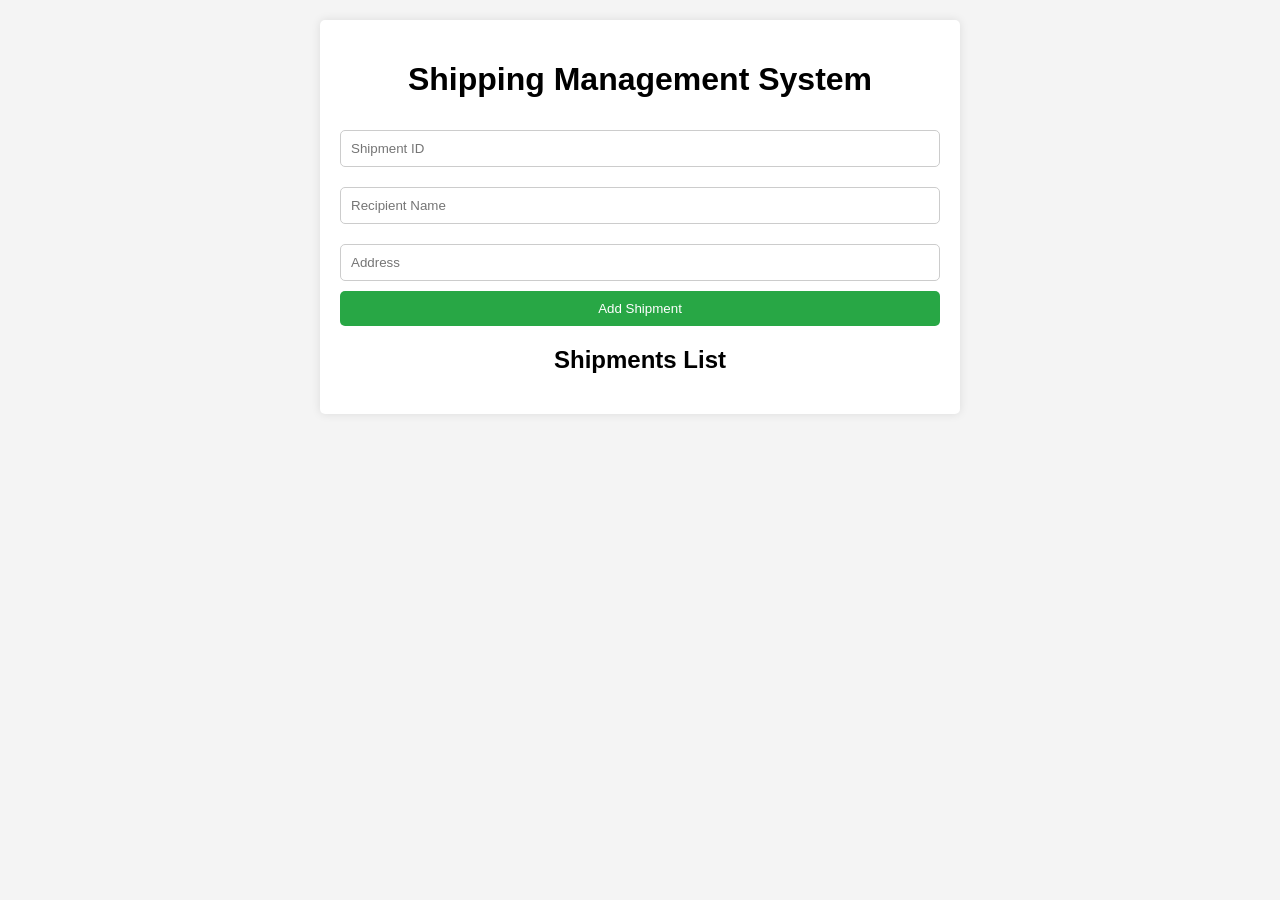
<file: ip project 1/index.html>
<!DOCTYPE html>
<html lang="en">
<head>
    <meta charset="UTF-8">
    <meta name="viewport" content="width=device-width, initial-scale=1.0">
    <link rel="stylesheet" href="styles.css">
    <title>Shipping Management System</title>
</head>
<body>
    <div class="container">
        <h1>Shipping Management System</h1>
        <form id="shipmentForm">
            <input type="text" id="shipmentID" placeholder="Shipment ID" required>
            <input type="text" id="recipientName" placeholder="Recipient Name" required>
            <input type="text" id="address" placeholder="Address" required>
            <button type="submit">Add Shipment</button>
        </form>
        <h2>Shipments List</h2>
        <ul id="shipmentsList"></ul>
    </div>
    <script src="script.js"></script>
</body>
</html>
</file>
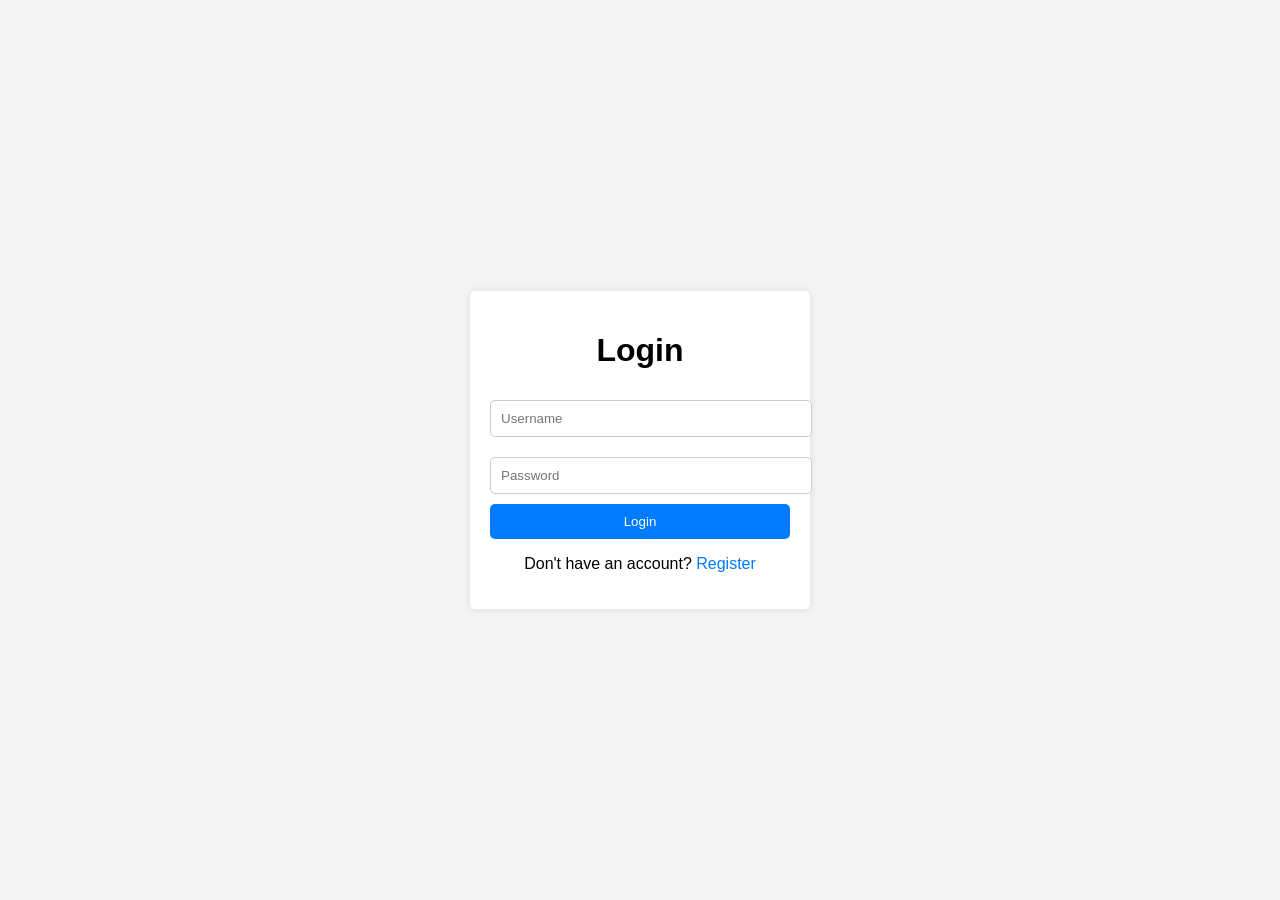
<file: ip project 1/login.html>
<!DOCTYPE html>
<html lang="en">
<head>
    <meta charset="UTF-8">
    <meta name="viewport" content="width=device-width, initial-scale=1.0">
    <title>Login Page</title>
    <style>
        body {
            font-family: Arial, sans-serif;
            background-color: #f4f4f4;
            margin: 0;
            padding: 0;
            display: flex;
            justify-content: center;
            align-items: center;
            height: 100vh;
        }

        .login-container {
            background: white;
            padding: 20px;
            border-radius: 5px;
            box-shadow: 0 0 10px rgba(0, 0, 0, 0.1);
            width: 300px;
        }

        h1 {
            text-align: center;
        }

        input {
            width: 100%;
            padding: 10px;
            margin: 10px 0;
            border: 1px solid #ccc;
            border-radius: 5px;
        }

        button {
            width: 100%;
            padding: 10px;
            background-color: #007bff;
            color: white;
            border: none;
            border-radius: 5px;
            cursor: pointer;
        }

        button:hover {
            background-color: #0056b3;
        }

        .message {
            text-align: center;
        }

        .message a {
            color: #007bff;
            text-decoration: none;
        }

        .message a:hover {
            text-decoration: underline;
        }
    </style>
</head>
<body>
    <div class="login-container">
        <h1>Login</h1>
        <form id="loginForm">
            <input type="text" id="username" placeholder="Username" required>
            <input type="password" id="password" placeholder="Password" required>
            <button onclick="location.href='index.html'">Login</button>
        </form>
        <p class="message">Don't have an account? <a href="'register.html'">Register</a></p>
    </div>
    <script>
        document.getElementById('loginForm').addEventListener('submit', function(event) {
            event.preventDefault();

            const username = document.getElementById('username').value;
            const password = document.getElementById('password').value;

            // Basic validation or handling can be added here
            alert(`Username: ${username}\nPassword: ${password}`);
            
            // Clear the form
            this.reset();
        });
    </script>
</body>
</html>
</file>
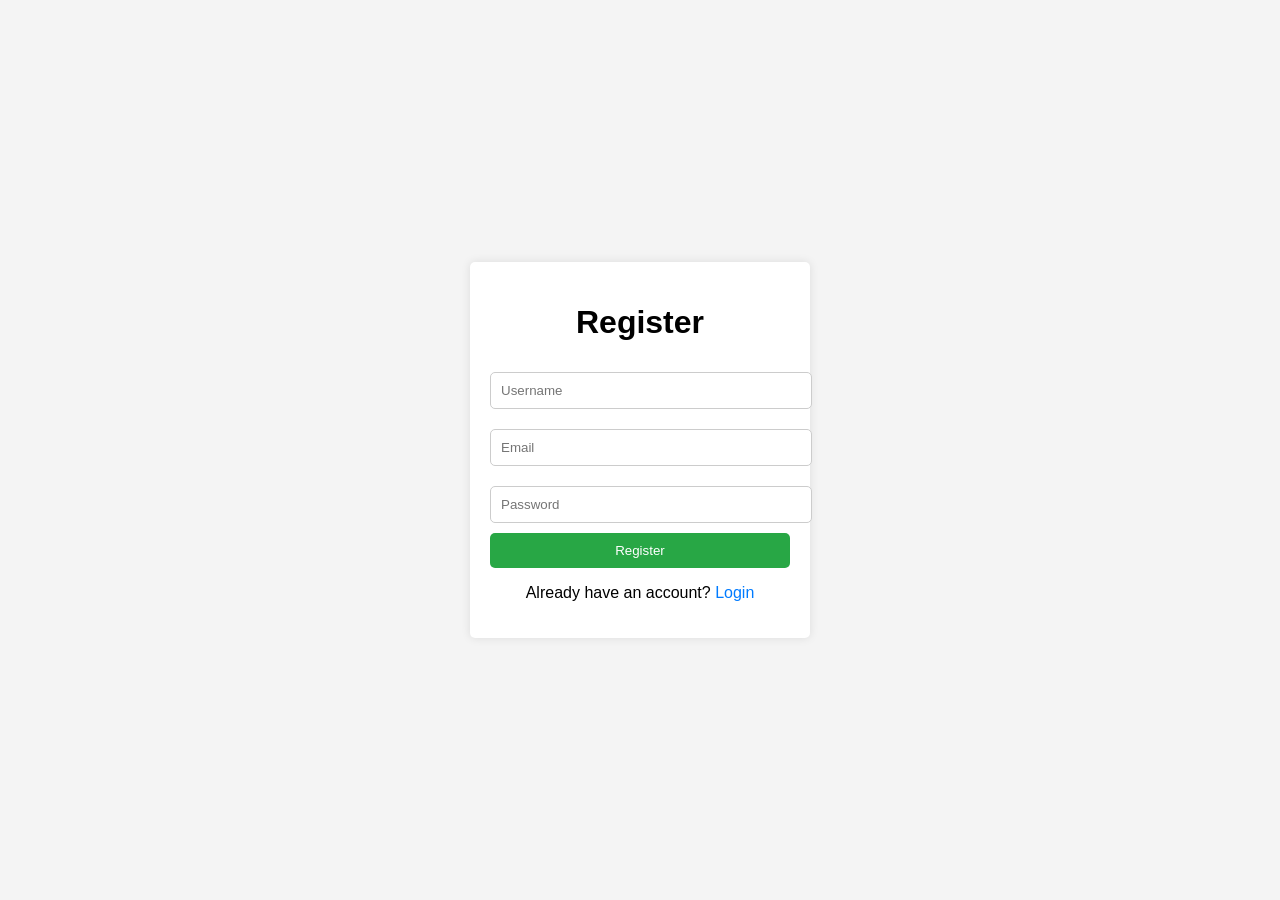
<file: ip project 1/register.html>
<!DOCTYPE html>
<html lang="en">
<head>
    <meta charset="UTF-8">
    <meta name="viewport" content="width=device-width, initial-scale=1.0">
    <title>Register Page</title>
    <style>
        body {
            font-family: Arial, sans-serif;
            background-color: #f4f4f4;
            margin: 0;
            padding: 0;
            display: flex;
            justify-content: center;
            align-items: center;
            height: 100vh;
        }

        .register-container {
            background: white;
            padding: 20px;
            border-radius: 5px;
            box-shadow: 0 0 10px rgba(0, 0, 0, 0.1);
            width: 300px;
        }

        h1 {
            text-align: center;
        }

        input {
            width: 100%;
            padding: 10px;
            margin: 10px 0;
            border: 1px solid #ccc;
            border-radius: 5px;
        }

        button {
            width: 100%;
            padding: 10px;
            background-color: #28a745;
            color: white;
            border: none;
            border-radius: 5px;
            cursor: pointer;
        }

        button:hover {
            background-color: #218838;
        }

        .message {
            text-align: center;
        }

        .message a {
            color: #007bff;
            text-decoration: none;
        }

        .message a:hover {
            text-decoration: underline;
        }
    </style>
</head>
<body>
    <div class="register-container">
        <h1>Register</h1>
        <form id="registerForm">
            <input type="text" id="username" placeholder="Username" required>
            <input type="email" id="email" placeholder="Email" required>
            <input type="password" id="password" placeholder="Password" required>
            <button type="submit">Register</button>
        </form>
        <p class="message">Already have an account? <a href="#">Login</a></p>
    </div>
    <script>
        document.getElementById('registerForm').addEventListener('submit', function(event) {
            event.preventDefault();

            const username = document.getElementById('username').value;
            const email = document.getElementById('email').value;
            const password = document.getElementById('password').value;

            // Basic validation or handling can be added here
            alert(`Username: ${username}\nEmail: ${email}\nPassword: ${password}`);
            
            // Clear the form
            this.reset();
        });
    </script>
</body>
</html>
</file>
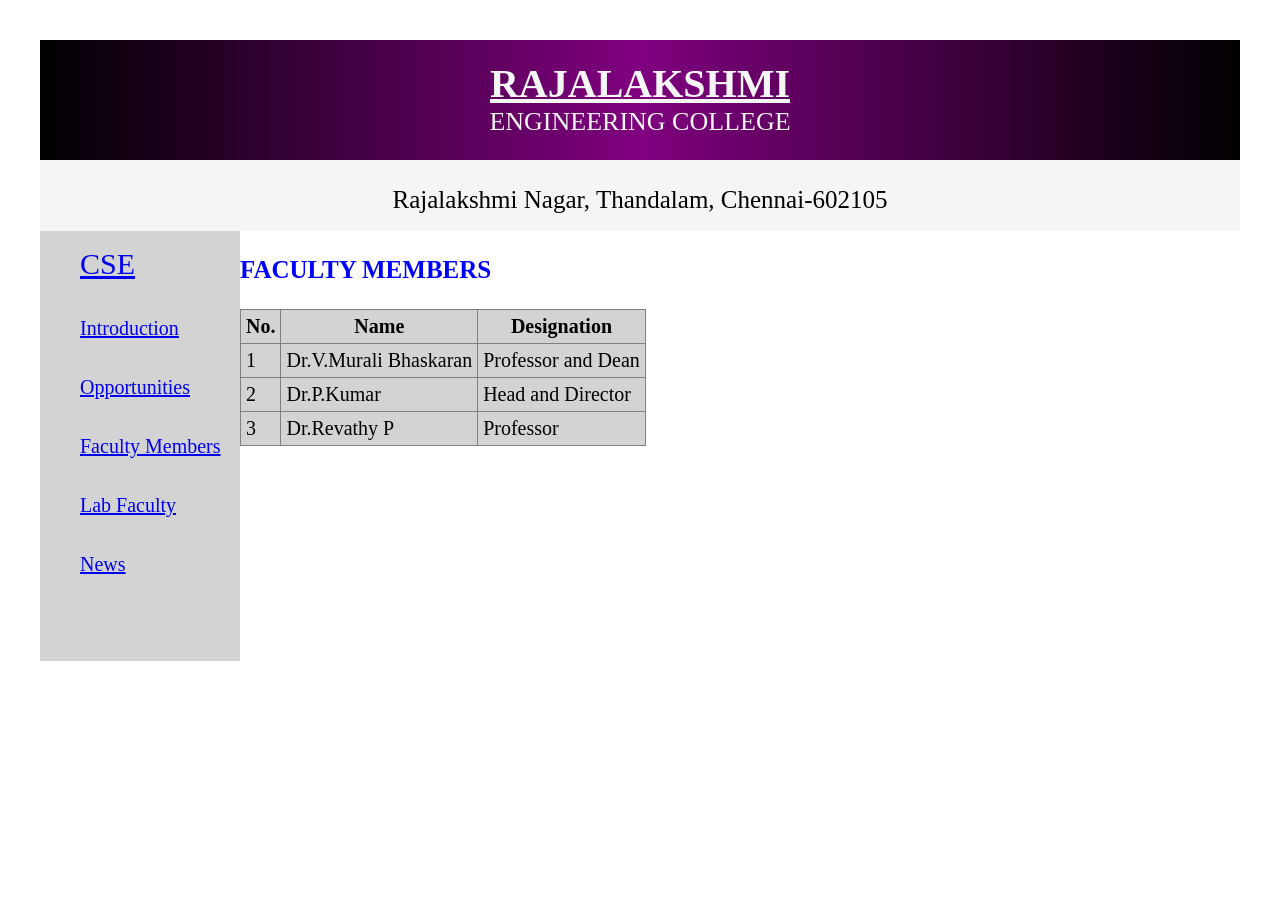
<file: WEBSITE/faculty members page.html>
<!DOCTYPE html>
<head>
    <title>website</title>
    <link rel="stylesheet" href="style.css">
</head>
<body style="margin: 40px;">
    <div class="Headding" style="height: 100px;">
        <div class="title">RAJALAKSHMI</div>
        <div class="subtitle">ENGINEERING COLLEGE</div>
    </div>
    <div class="Address" style="height: 70px;">
        <p style="font-size: 25px;">Rajalakshmi Nagar, Thandalam, Chennai-602105</p>
    </div>
    <div class="Left_Bar" style="height: 430px; width: 200px;">
        <ul type="none">
            <li><a href="C:\Users\Sasi Kumar\Documents\Home page.html" style="font-size:30px">CSE</a><br><br><br></li>
            <li><a href="C:\Users\Sasi Kumar\Documents\introduction page.html"style="font-size:20px">Introduction</a><br><br><br></li>
            <li><a href="C:\Users\Sasi Kumar\Documents\oppertunities page.html" style="font-size:20px">Opportunities</a><br><br><br></li>
            <li><a href="C:\Users\Sasi Kumar\Documents\faculty members page.html" style="font-size:20px">Faculty Members</a><br><br><br></li>
            <li><a href="C:\Users\Sasi Kumar\Documents\lab faculty page.html" style="font-size:20px">Lab Faculty</a><br><br><br></li>
            <li><a href="C:\Users\Sasi Kumar\Documents\news page.html"style="font-size:20px">News</a></li>
        </ul>
    </div>
    <div class="head">
        <p style="font-size: 25px;color:blue"><b>FACULTY MEMBERS</b></p>
            <table border="1px" cellpadding="5" style="border-collapse:collapse; background-color:lightgrey">
                <tr align="center">
                    <th>No.</th>
                    <th>Name</th>
                    <th>Designation</th>
                </tr>
                <tr>
                    <td>1</td>
                    <td>Dr.V.Murali Bhaskaran</td>
                    <td>Professor and Dean</td>
                </tr>
                <tr>
                    <td>2</td>
                    <td>Dr.P.Kumar</td>
                    <td>Head and Director</td>
                </tr>
                <tr>
                    <td>3</td>
                    <td>Dr.Revathy P</td>
                    <td>Professor</td>
                </tr>
            </table>
    </div>
</body>
</file>
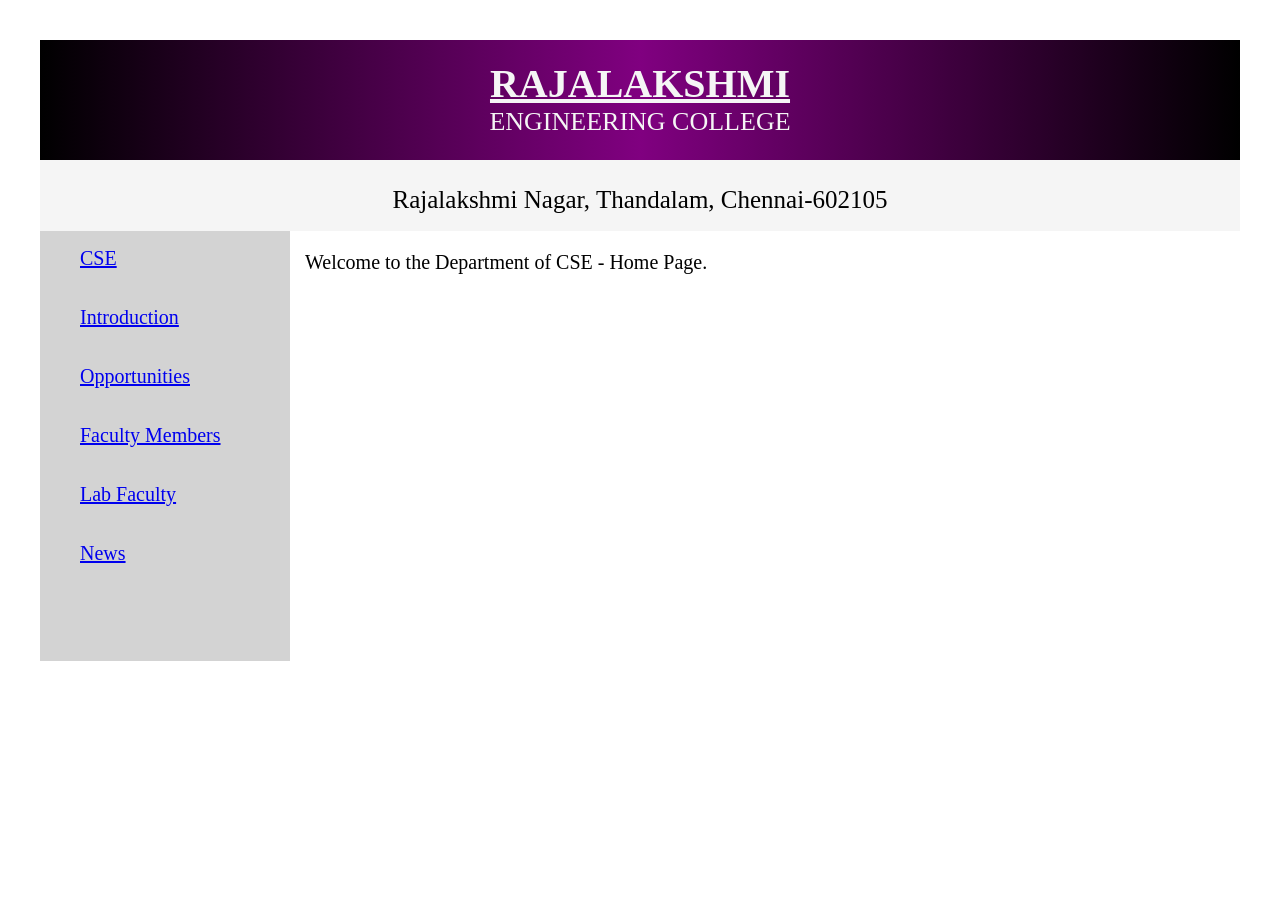
<file: WEBSITE/Home page.html>
<!DOCTYPE html>
<head>
    <title>website</title>
    <link rel="stylesheet" href="style.css">
</head>
<body style="margin: 40px;">
    <div class="Headding" style="height: 100px;">
        <div class="title">RAJALAKSHMI</div>
        <div class="subtitle">ENGINEERING COLLEGE</div>     
    </div>
    <div class="Address" style="height: 70px;">
        <p style="font-size: 25px;">Rajalakshmi Nagar, Thandalam, Chennai-602105</p>
    </div>
    <div class="Left_Bar" style="height: 430px; width: 250px;">
        <ul type="none"> <li><a href="C:\Users\Sasi Kumar\Documents\Home page.html" style="font-size:20px">CSE</a><br><br><br></li>
            <li><a href="C:\Users\Sasi Kumar\Documents\introduction page.html"style="font-size:20px">Introduction</a><br><br><br></li>
            <li><a href="C:\Users\Sasi Kumar\Documents\oppertunities page.html" style="font-size:20px">Opportunities</a><br><br><br></li>
            <li><a href="C:\Users\Sasi Kumar\Documents\faculty members page.html" style="font-size:20px">Faculty Members</a><br><br><br></li>
            <li><a href="C:\Users\Sasi Kumar\Documents\lab faculty page.html" style="font-size:20px">Lab Faculty</a><br><br><br></li>
            <li><a href="C:\Users\Sasi Kumar\Documents\news page.html"style="font-size:20px">News</a></li>
        </ul>
    </div>
    <div class="Main_content">
        <p>Welcome to the Department of CSE - Home Page.</p>
    </div>
</body>
</file>
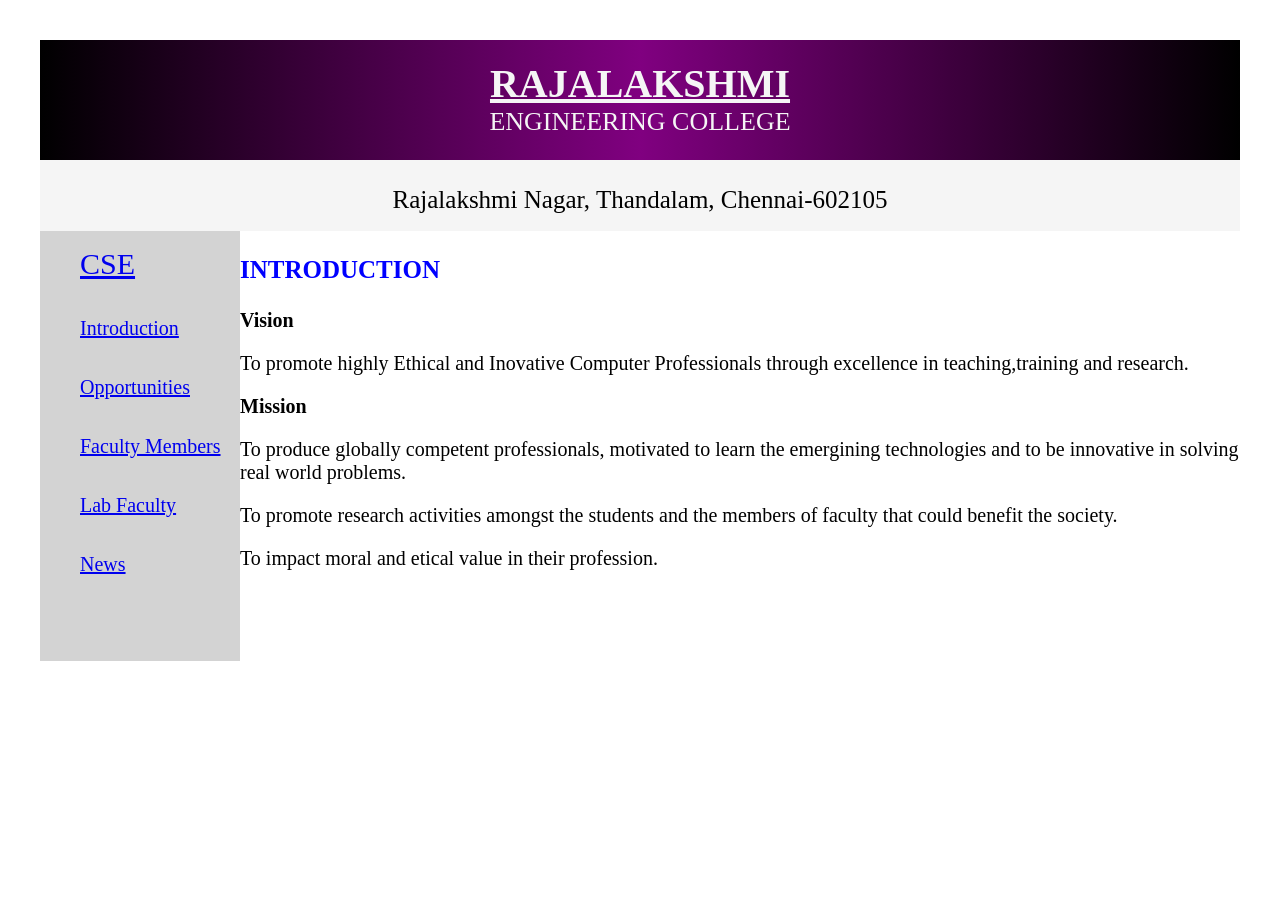
<file: WEBSITE/introduction page.html>
<!DOCTYPE html>
<head>
    <title>website</title>
    <link rel="stylesheet" href="style.css">
</head>
<body style="margin: 40px;">
    <div class="Headding" style="height: 100px;">
        <div class="title">RAJALAKSHMI</div>
        <div class="subtitle">ENGINEERING COLLEGE</div>
    </div>
    <div class="Address" style="height: 70px;">
        <p style="font-size: 25px;">Rajalakshmi Nagar, Thandalam, Chennai-602105</p>
    </div>
    <div class="Left_Bar" style="height: 430px; width: 200px;">
        <ul type="none">
            <li><a href="C:\Users\Sasi Kumar\Documents\Home page.html" style="font-size:30px">CSE</a><br><br><br></li>
            <li><a href="C:\Users\Sasi Kumar\Documents\introduction page.html"style="font-size:20px">Introduction</a><br><br><br></li>
            <li><a href="C:\Users\Sasi Kumar\Documents\oppertunities page.html" style="font-size:20px">Opportunities</a><br><br><br></li>
            <li><a href="C:\Users\Sasi Kumar\Documents\faculty members page.html" style="font-size:20px">Faculty Members</a><br><br><br></li>
            <li><a href="C:\Users\Sasi Kumar\Documents\lab faculty page.html" style="font-size:20px">Lab Faculty</a><br><br><br></li>
            <li><a href="C:\Users\Sasi Kumar\Documents\news page.html"style="font-size:20px">News</a></li>
        </ul>
    </div>
    <div class="head">
        <p>
            <p style="font-size: 25px;color:blue"><b>INTRODUCTION</b></p>
            <p><b>Vision</b></p>
            <p>To promote highly Ethical and Inovative Computer Professionals through excellence in teaching,training and research.</p>
            <p><b>Mission</b></p>
            <p>To produce globally competent professionals, motivated to learn the emergining technologies and to be innovative in solving real world problems.</p>
            <p>To promote research activities amongst the students and the members of faculty that could benefit the society.</p>
            <p>To impact moral and etical value in their profession.</p>
        </p>
    </div>
</body>
</file>
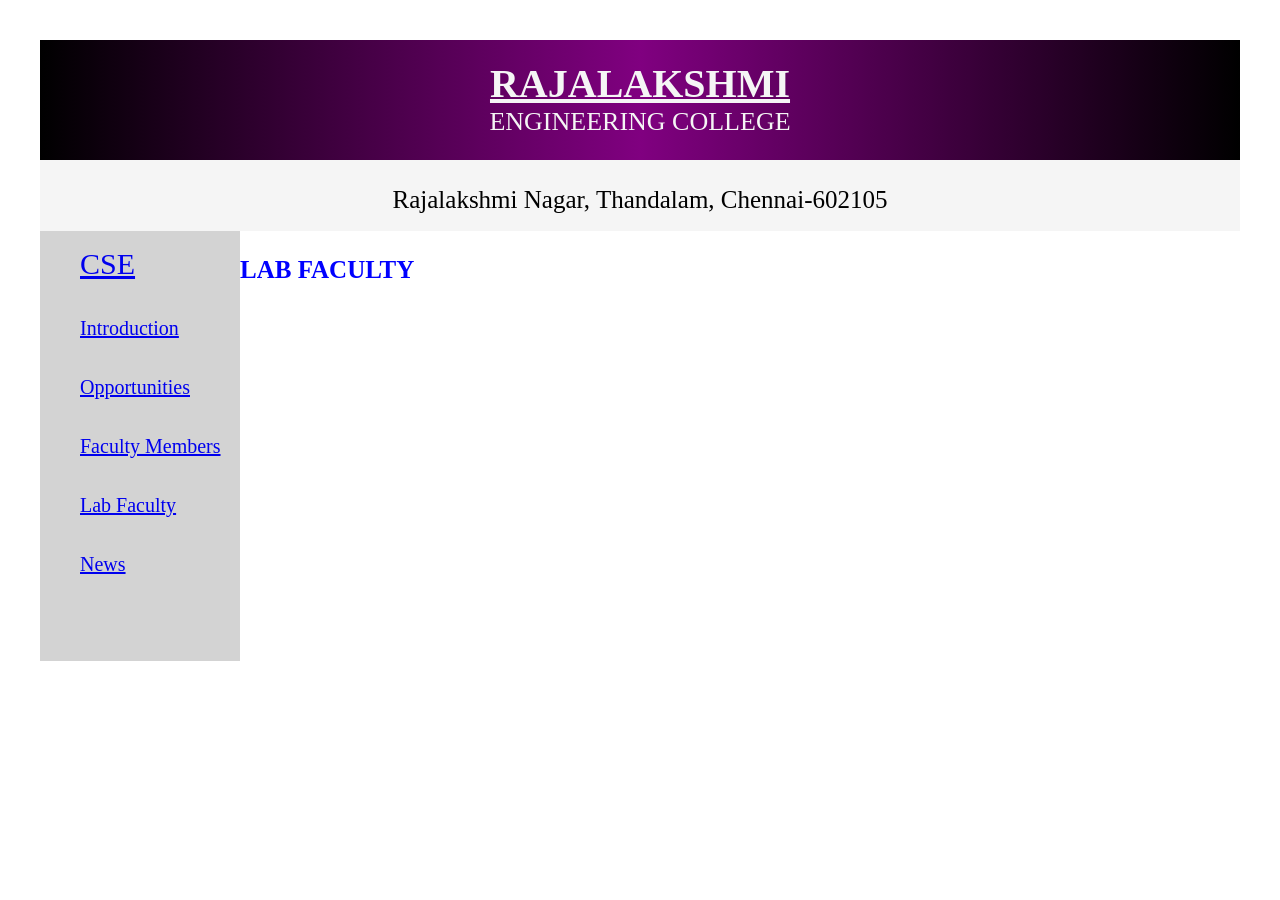
<file: WEBSITE/lab faculty page.html>
<!DOCTYPE html>
<head>
    <title>website</title>
    <link rel="stylesheet" href="style.css">
</head>
<body style="margin: 40px;">
    <div class="Headding" style="height: 100px;">
        <div class="title">RAJALAKSHMI</div>
        <div class="subtitle">ENGINEERING COLLEGE</div>
    </div>
    <div class="Address" style="height: 70px;">
        <p style="font-size: 25px;">Rajalakshmi Nagar, Thandalam, Chennai-602105</p>
    </div>
    <div class="Left_Bar" style="height: 430px; width: 200px;">
        <ul type="none">
            <li><a href="C:\Users\Sasi Kumar\Documents\Home page.html" style="font-size:30px">CSE</a><br><br><br></li>
            <li><a href="C:\Users\Sasi Kumar\Documents\introduction page.html"style="font-size:20px">Introduction</a><br><br><br></li>
            <li><a href="C:\Users\Sasi Kumar\Documents\oppertunities page.html" style="font-size:20px">Opportunities</a><br><br><br></li>
            <li><a href="C:\Users\Sasi Kumar\Documents\faculty members page.html" style="font-size:20px">Faculty Members</a><br><br><br></li>
            <li><a href="C:\Users\Sasi Kumar\Documents\lab faculty page.html" style="font-size:20px">Lab Faculty</a><br><br><br></li>
            <li><a href="C:\Users\Sasi Kumar\Documents\news page.html"style="font-size:20px">News</a></li>
        </ul>
    </div>
    <div class="head">
                <p style="font-size: 25px;color:blue"><b>LAB FACULTY</b></p>
    </div>
</body>
</file>
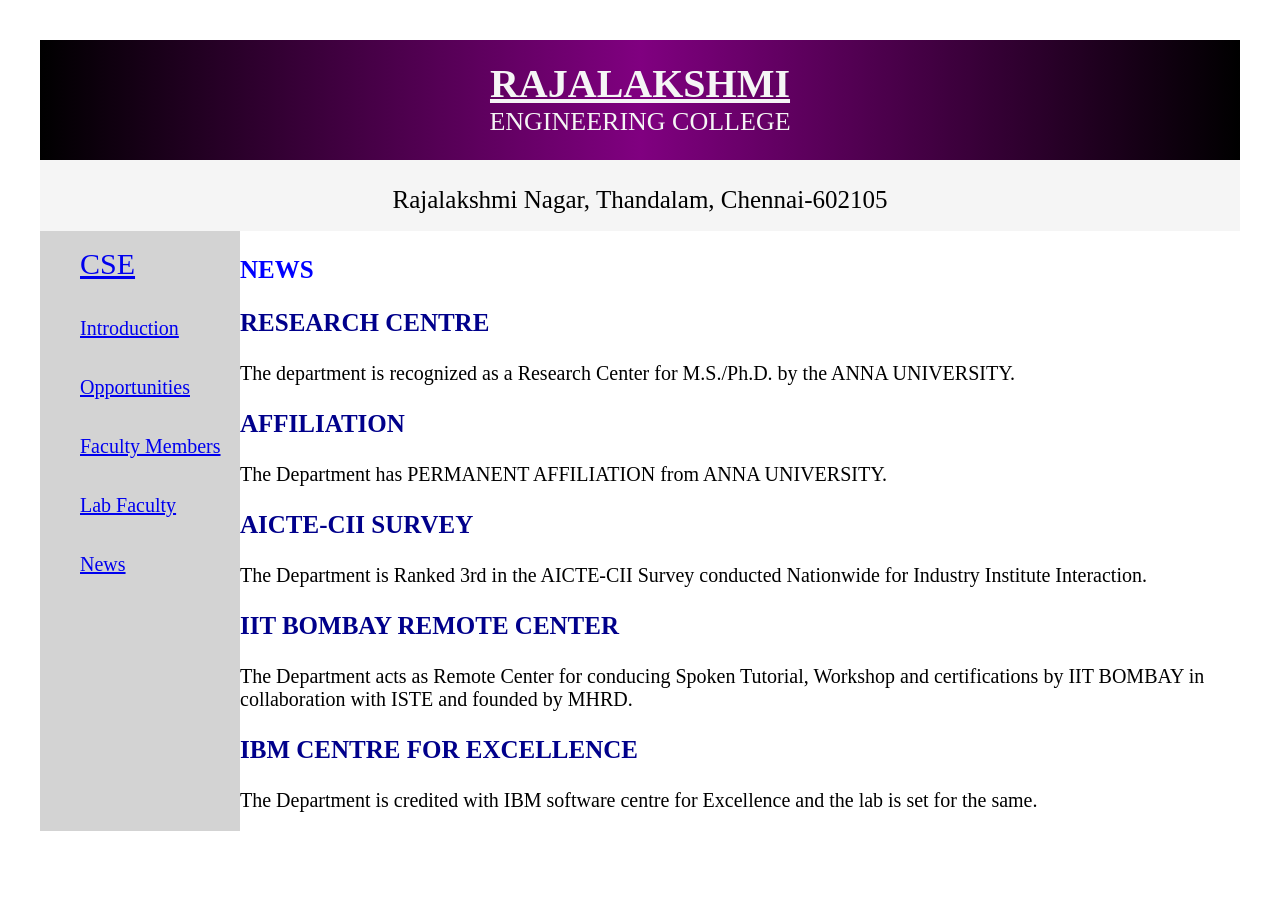
<file: WEBSITE/news page.html>
<!DOCTYPE html>
<head>
    <title>website</title>
    <link rel="stylesheet" href="style.css">
</head>
<body style="margin: 40px;">
    <div class="Headding" style="height: 100px;">
        <div class="title">RAJALAKSHMI</div>
        <div class="subtitle">ENGINEERING COLLEGE</div>
    </div>
    <div class="Address" style="height: 70px;">
        <p style="font-size: 25px;">Rajalakshmi Nagar, Thandalam, Chennai-602105</p>
    </div>
    <div class="Left_Bar" style="height: 600px; width: 200px;">
        <ul type="none">
            <li><a href="C:\Users\Sasi Kumar\Documents\Home page.html" style="font-size:30px">CSE</a><br><br><br></li>
            <li><a href="C:\Users\Sasi Kumar\Documents\introduction page.html"style="font-size:20px">Introduction</a><br><br><br></li>
            <li><a href="C:\Users\Sasi Kumar\Documents\oppertunities page.html" style="font-size:20px">Opportunities</a><br><br><br></li>
            <li><a href="C:\Users\Sasi Kumar\Documents\faculty members page.html" style="font-size:20px">Faculty Members</a><br><br><br></li>
            <li><a href="C:\Users\Sasi Kumar\Documents\lab faculty page.html" style="font-size:20px">Lab Faculty</a><br><br><br></li>
            <li><a href="C:\Users\Sasi Kumar\Documents\news page.html"style="font-size:20px">News</a></li>
        </ul>
    </div>
    <div class="head">
        <p style="font-size: 25px;color:blue;"><b>NEWS</b></p>
        <p style="font-size: 25px; color:darkblue;"><b>RESEARCH CENTRE</b></p>
        <p>The department is recognized as a Research Center for M.S./Ph.D. by the ANNA UNIVERSITY.</p>
        <p style="font-size: 25px; color:darkblue;"><b>AFFILIATION</b></p>
        <p>The Department has PERMANENT AFFILIATION from ANNA UNIVERSITY.</p>
        <P style="font-size: 25px; color:darkblue;"><b>AICTE-CII SURVEY</b></P>
        <p>The Department is Ranked 3rd in the AICTE-CII Survey conducted Nationwide for Industry Institute Interaction.</p>
        <p style="font-size: 25px; color:darkblue;"><b>IIT BOMBAY REMOTE CENTER</b></p>
        <p>The Department acts as Remote Center for conducing Spoken Tutorial, Workshop and certifications by IIT BOMBAY in collaboration with ISTE and founded by MHRD.</p>
        <p style="font-size: 25px; color:darkblue;"><b>IBM CENTRE FOR EXCELLENCE</b></p>
        <p>The Department is credited with IBM software centre for Excellence and the lab is set for the same.</p>
    </div>
</body>
</file>
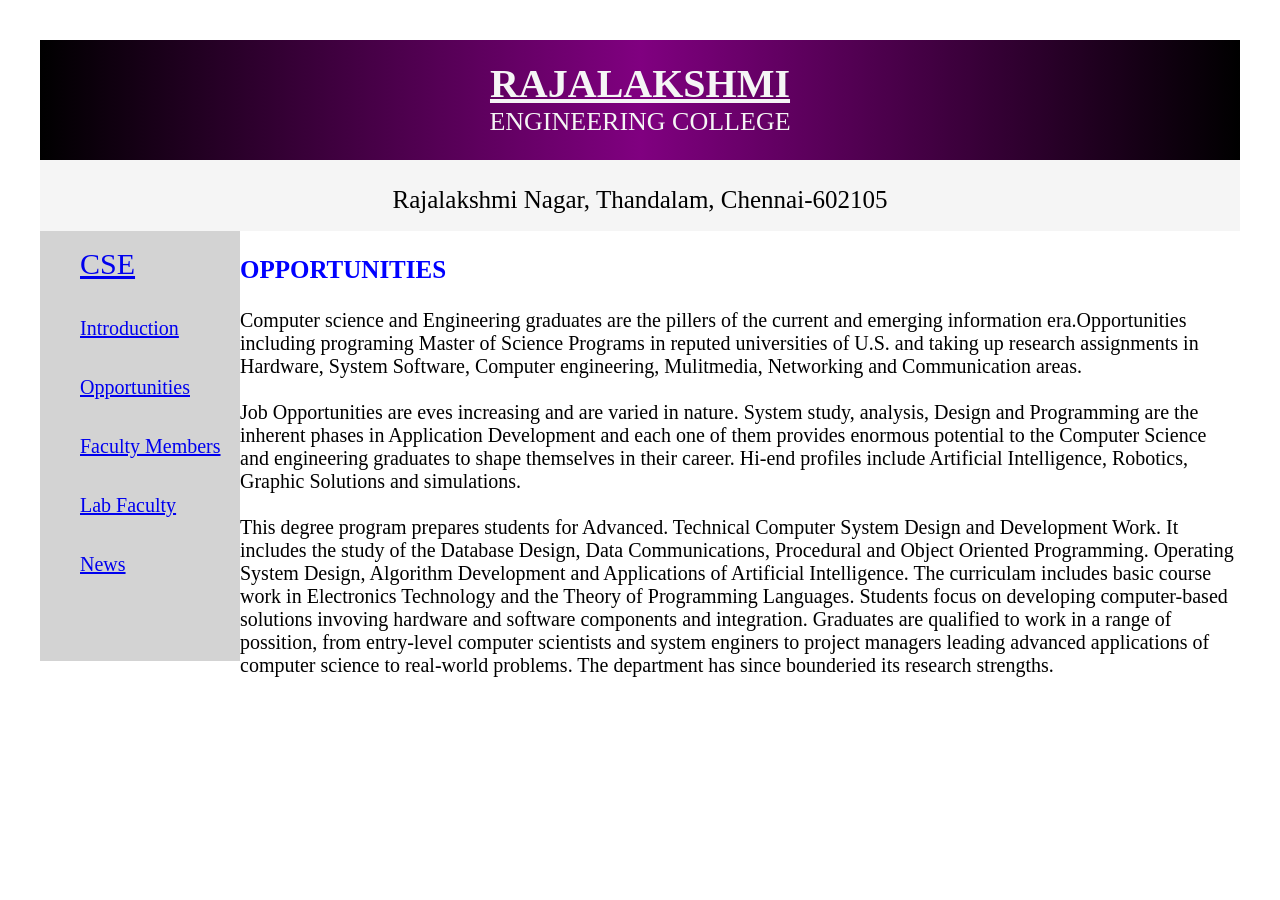
<file: WEBSITE/oppertunities page.html>
<!DOCTYPE html>
<head>
    <title>website</title>
    <link rel="stylesheet" href="style.css">
</head>
<body style="margin: 40px;">
    <div class="Headding" style="height: 100px;">
        <div class="title">RAJALAKSHMI</div>
        <div class="subtitle">ENGINEERING COLLEGE</div>
    </div>
    <div class="Address" style="height: 70px;">
        <p style="font-size: 25px;">Rajalakshmi Nagar, Thandalam, Chennai-602105</p>
    </div>
    <div class="Left_Bar" style="height: 430px; width: 200px;">
        <ul type="none">
            <li><a href="C:\Users\Sasi Kumar\Documents\Home page.html" style="font-size:30px">CSE</a><br><br><br></li>
            <li><a href="C:\Users\Sasi Kumar\Documents\introduction page.html"style="font-size:20px">Introduction</a><br><br><br></li>
            <li><a href="C:\Users\Sasi Kumar\Documents\oppertunities page.html" style="font-size:20px">Opportunities</a><br><br><br></li>
            <li><a href="C:\Users\Sasi Kumar\Documents\faculty members page.html" style="font-size:20px">Faculty Members</a><br><br><br></li>
            <li><a href="C:\Users\Sasi Kumar\Documents\lab faculty page.html" style="font-size:20px">Lab Faculty</a><br><br><br></li>
            <li><a href="C:\Users\Sasi Kumar\Documents\news page.html"style="font-size:20px">News</a></li>
        </ul>
    </div>
    <div class="head">
        <p style="font-size: 25px;color:blue"><b>OPPORTUNITIES</b></p>
        <p>Computer science and Engineering graduates are the pillers of the current and emerging information era.Opportunities including programing Master of Science Programs in reputed universities of U.S. and taking up research assignments in Hardware, System Software, Computer engineering, Mulitmedia, Networking and Communication areas.<br><br>
        Job Opportunities are eves increasing and are varied in nature. System study, analysis, Design and Programming are the inherent phases in Application Development and each one of them provides enormous potential to the Computer Science and engineering graduates to shape themselves in their career. Hi-end profiles include Artificial Intelligence, Robotics, Graphic Solutions and simulations.<br><br>
        This degree program prepares students for Advanced. Technical Computer System Design and Development Work. It includes the study of the Database Design, Data Communications, Procedural and Object Oriented Programming. Operating System Design, Algorithm Development and Applications of Artificial Intelligence. The curriculam includes basic course work in Electronics Technology and the Theory of Programming Languages. Students focus on developing computer-based solutions invoving hardware and software components and integration. Graduates are qualified to work in a range of possition, from entry-level computer scientists and system enginers to project managers leading advanced applications of computer science to real-world problems. The department has since bounderied its research strengths.
        </p>
    </div>
</body>
</file>
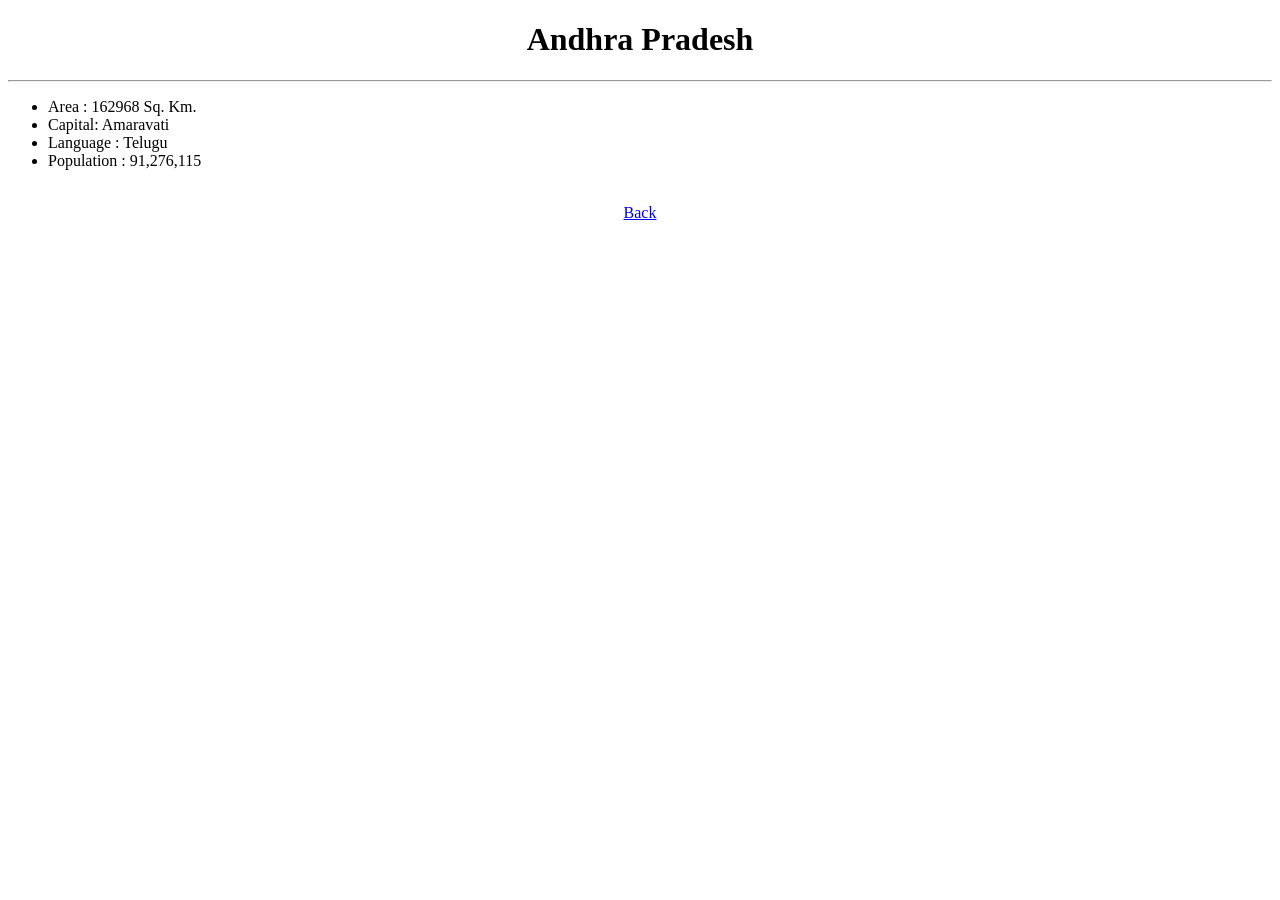
<file: -220701525-CS19543-IP-LAB-main/-220701525-CS19543-IP-LAB-main/Ex 2A/andhrap.html>
<!DOCTYPE html>
<html lang="en">
<head>
    <meta charset="UTF-8">
    <meta name="viewport" content="width=device-width, initial-scale=1.0">
    <title>Andhra Pradesh</title>
</head>
<body>
    <h1 style="display: flex;justify-content: center;align-items: center;">Andhra Pradesh</h1>
    <hr>
    <ul>
        <li>Area : 162968 Sq. Km.</li>
        <li>Capital: Amaravati</li>
        <li>Language : Telugu</li>
        <li>Population : 91,276,115</li>
    </ul>
    <br>
    <a href="map.html" style="display: flex;justify-content: center;align-items: center;">Back</a>
</body>
</html>
</file>
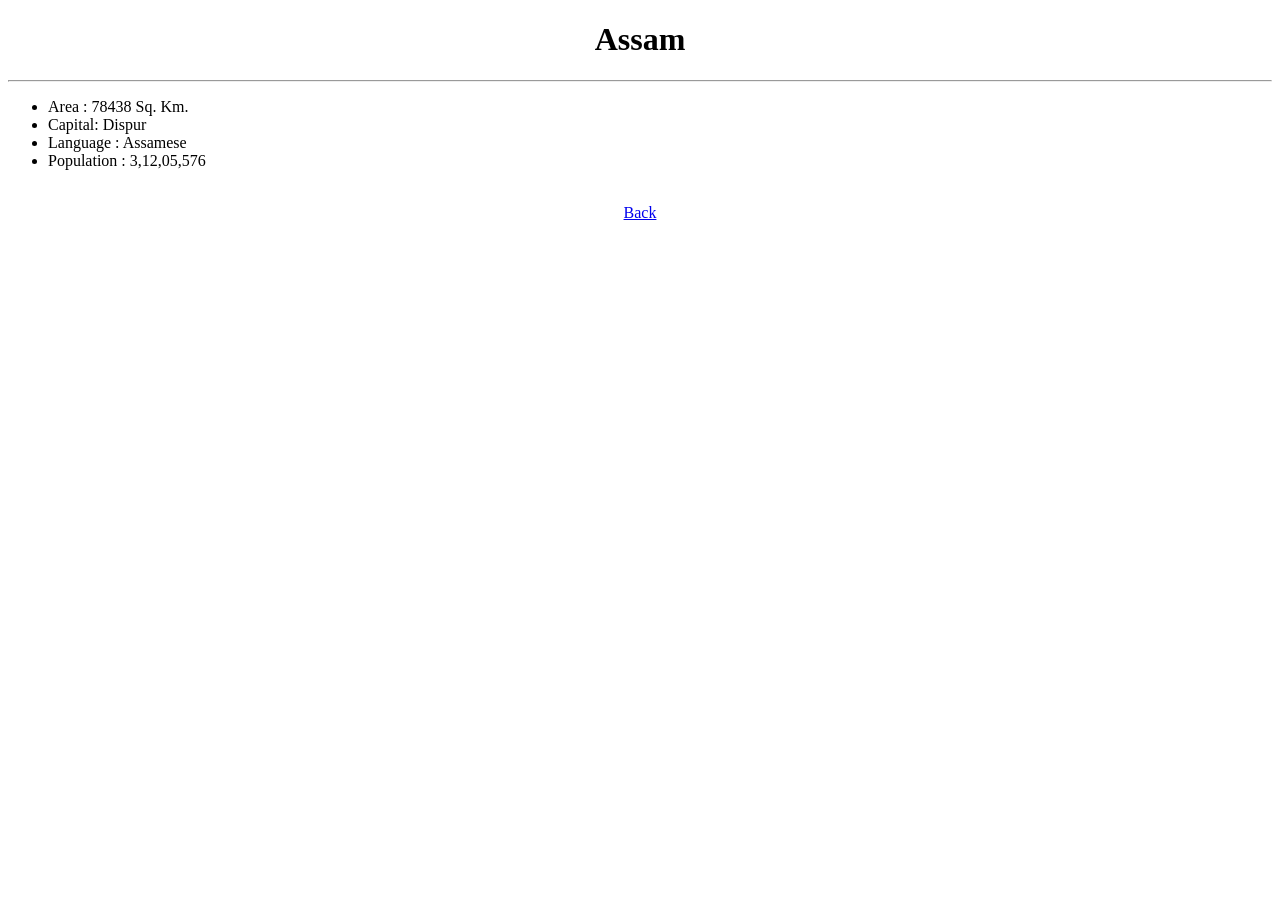
<file: -220701525-CS19543-IP-LAB-main/-220701525-CS19543-IP-LAB-main/Ex 2A/assam.html>
<!DOCTYPE html>
<html lang="en">
<head>
    <meta charset="UTF-8">
    <meta name="viewport" content="width=device-width, initial-scale=1.0">
    <title>Assam</title>
</head>
<body>
    <h1 style="display: flex;justify-content: center;align-items: center;">Assam</h1>
    <hr>
    <ul>
        <li>Area : 78438 Sq. Km.</li>
        <li>Capital: Dispur</li>
        <li>Language : Assamese</li>
        <li>Population : 3,12,05,576</li>
    </ul>
    <br>
    <a href="map.html" style="display: flex;justify-content: center;align-items: center;">Back</a>
</body>
</html>
</file>
<file: ip project 1/styles.css>
body {
    font-family: Arial, sans-serif;
    background-color: #f4f4f4;
    margin: 0;
    padding: 20px;
}

.container {
    max-width: 600px;
    margin: auto;
    background: white;
    padding: 20px;
    border-radius: 5px;
    box-shadow: 0 0 10px rgba(0, 0, 0, 0.1);
}

h1, h2 {
    text-align: center;
}

form {
    display: flex;
    flex-direction: column;
}

input {
    margin: 10px 0;
    padding: 10px;
    border: 1px solid #ccc;
    border-radius: 5px;
}

button {
    padding: 10px;
    background-color: #28a745;
    color: white;
    border: none;
    border-radius: 5px;
    cursor: pointer;
}

button:hover {
    background-color: #218838;
}

ul {
    list-style-type: none;
    padding: 0;
}

li {
    background: #e9ecef;
    margin: 5px 0;
    padding: 10px;
    border-radius: 5px;
}
</file>
<file: WEBSITE/style.css>
.Headding {
    background-image: linear-gradient(to right,black,rgb(128,0,128),black);
    color: whitesmoke;
    text-align: center;
    margin-top: 0%;
    padding-top: 20px;
}
.title {
    font-size: 40px;
    font-weight: bold;
    text-decoration: underline;
}
.subtitle {
    font-size: 26px;
    margin-top: 0px;
}
.Address{
    padding-top: 1px;
    background-color: whitesmoke;
    text-align: center;
}
.Left_Bar{
    background-color: lightgrey;
    float: left;
    
}
.Main_content{
    font-size: 20px;
    text-indent: 15px;
}
.head{
    font-size: 20px;
    padding-left: 15%;
}
</file>
